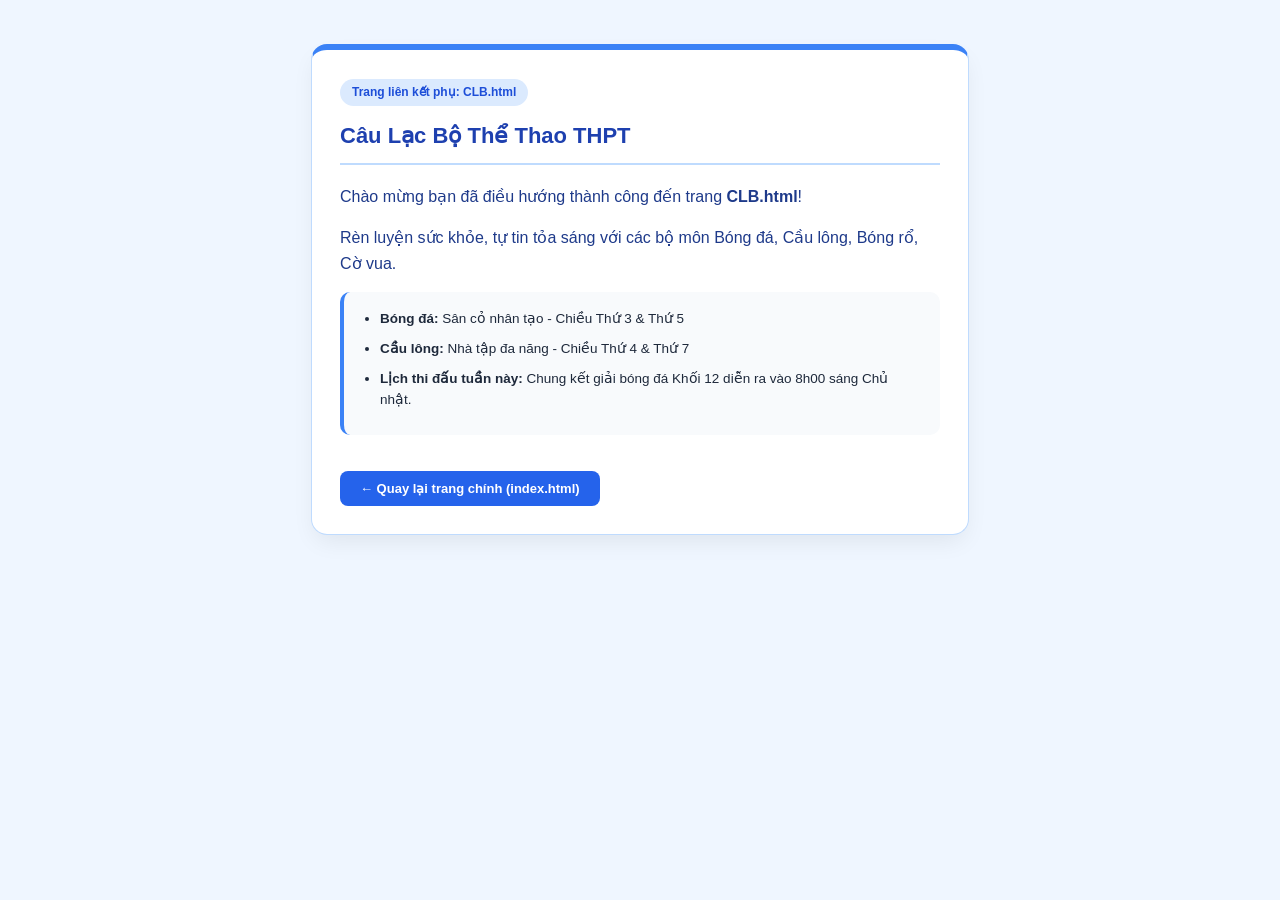
<file: public/clb.html>
<!DOCTYPE html>
<html lang="vi">
<head>
  <meta charset="UTF-8">
  <meta http-equiv="refresh" content="0; url=CLB.html">
  <title>CLB Thể Thao Học Đường</title>
</head>
<body>
  <p>Đang chuyển hướng sang <a href="CLB.html">CLB.html</a>...</p>
</body>
</html>
</file>
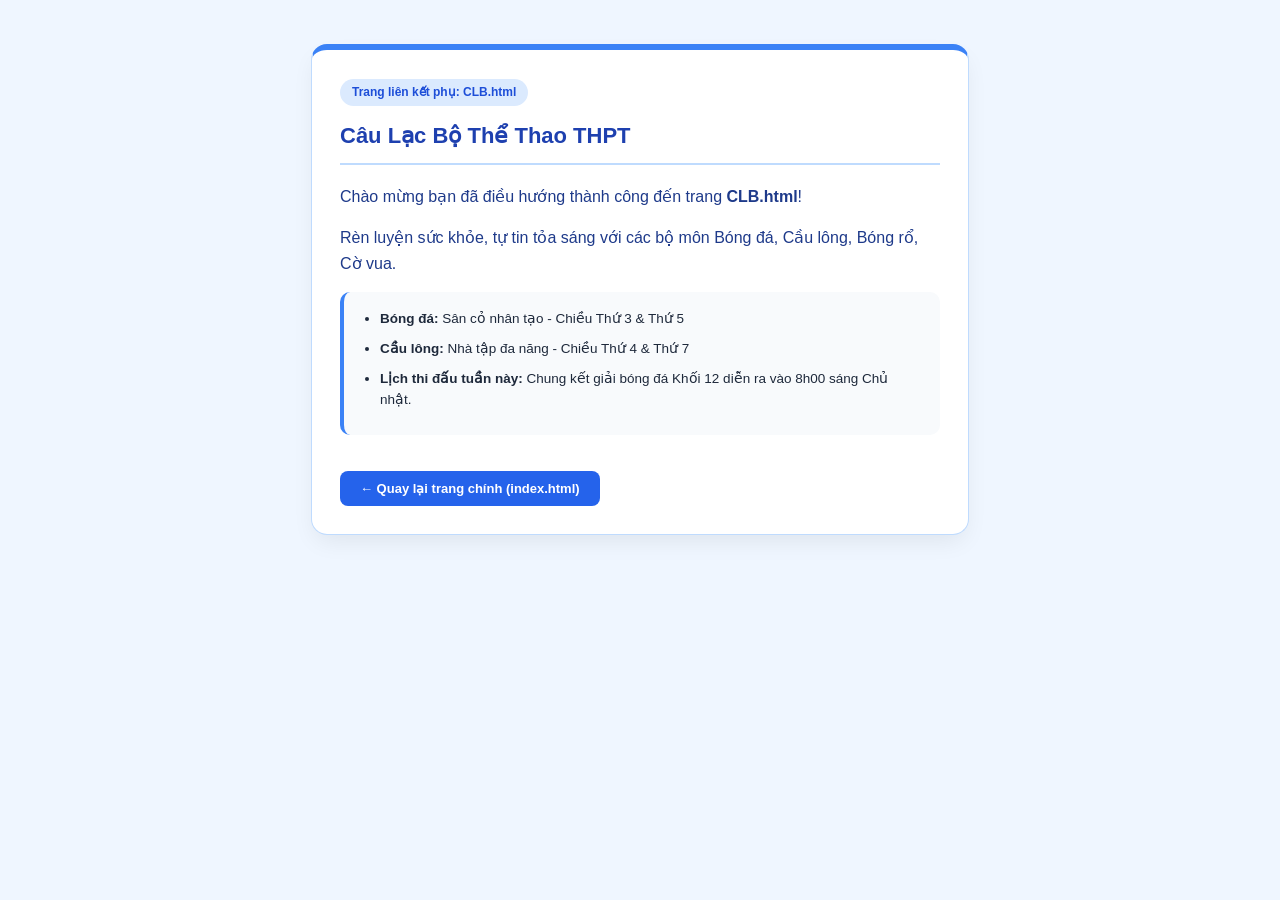
<file: public/CLB.html>
<!DOCTYPE html>
<html lang="vi">
<head>
  <meta charset="UTF-8">
  <meta name="viewport" content="width=device-width, initial-scale=1.0">
  <title>CLB Thể Thao Học Đường - Tin học 12</title>
  <style>
    body {
      font-family: -apple-system, BlinkMacSystemFont, "Segoe UI", Roboto, Arial, sans-serif;
      padding: 24px;
      background: #eff6ff;
      color: #1e3a8a;
      line-height: 1.6;
      margin: 0;
    }
    .card {
      background: #ffffff;
      border-radius: 16px;
      padding: 28px;
      box-shadow: 0 10px 25px -5px rgba(0, 0, 0, 0.08);
      border: 1px solid #bfdbfe;
      max-width: 600px;
      margin: 20px auto;
      border-top: 6px solid #3b82f6;
    }
    .badge {
      display: inline-block;
      background: #dbeafe;
      color: #1d4ed8;
      font-size: 12px;
      font-weight: 700;
      padding: 4px 12px;
      border-radius: 9999px;
      margin-bottom: 12px;
    }
    h2 {
      margin-top: 0;
      color: #1e40af;
      border-bottom: 2px solid #bfdbfe;
      padding-bottom: 10px;
      font-size: 22px;
    }
    ul {
      background: #f8fafc;
      padding: 16px 20px 16px 36px;
      border-radius: 10px;
      border-left: 4px solid #3b82f6;
      margin: 16px 0;
    }
    li {
      margin-bottom: 8px;
      color: #1e293b;
      font-size: 13.5px;
    }
    .back-btn {
      display: inline-flex;
      align-items: center;
      gap: 6px;
      margin-top: 20px;
      background: #2563eb;
      color: #ffffff;
      text-decoration: none;
      font-weight: 600;
      padding: 10px 20px;
      border-radius: 8px;
      cursor: pointer;
      border: none;
      font-size: 13px;
      transition: background 0.2s;
    }
    .back-btn:hover {
      background: #1d4ed8;
    }
  </style>
</head>
<body>
  <div class="card">
    <span class="badge">Trang liên kết phụ: CLB.html</span>
    <h2>Câu Lạc Bộ Thể Thao THPT</h2>
    <p>Chào mừng bạn đã điều hướng thành công đến trang <strong>CLB.html</strong>!</p>
    <p>Rèn luyện sức khỏe, tự tin tỏa sáng với các bộ môn Bóng đá, Cầu lông, Bóng rổ, Cờ vua.</p>
    <ul>
      <li><strong>Bóng đá:</strong> Sân cỏ nhân tạo - Chiều Thứ 3 &amp; Thứ 5</li>
      <li><strong>Cầu lông:</strong> Nhà tập đa năng - Chiều Thứ 4 &amp; Thứ 7</li>
      <li><strong>Lịch thi đấu tuần này:</strong> Chung kết giải bóng đá Khối 12 diễn ra vào 8h00 sáng Chủ nhật.</li>
    </ul>
    <button class="back-btn" onclick="if (window.parent && window.parent !== window) { window.parent.postMessage({ type: 'RESTORE_MAIN_PAGE' }, '*'); } else { window.history.back(); }">&larr; Quay lại trang chính (index.html)</button>
  </div>
</body>
</html>
</file>
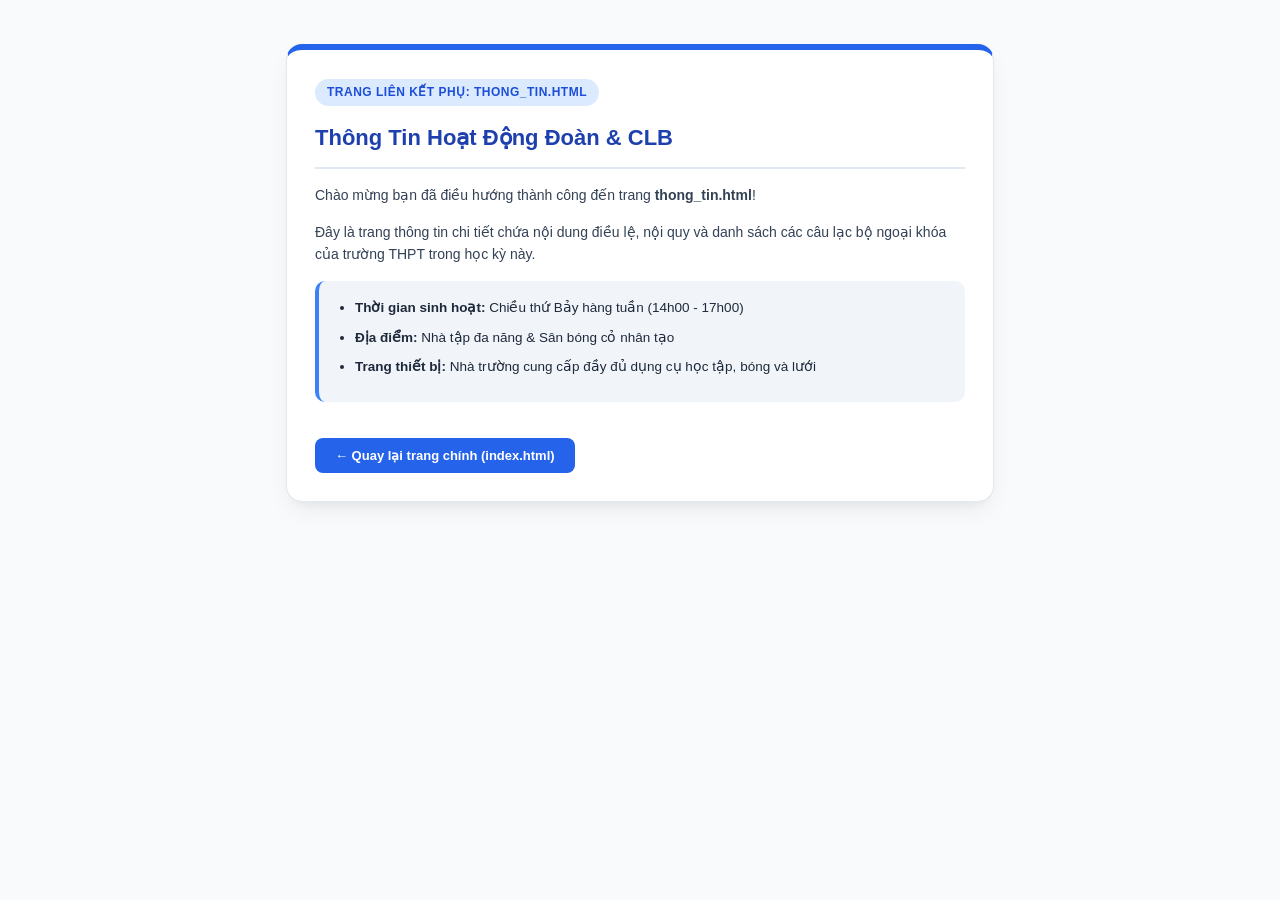
<file: public/thong_tin.html>
<!DOCTYPE html>
<html lang="vi">
<head>
  <meta charset="UTF-8">
  <meta name="viewport" content="width=device-width, initial-scale=1.0">
  <title>Thông tin chi tiết - Tin học 12</title>
  <style>
    body {
      font-family: -apple-system, BlinkMacSystemFont, "Segoe UI", Roboto, Arial, sans-serif;
      margin: 0;
      padding: 24px;
      background: #f8fafc;
      color: #0f172a;
      line-height: 1.6;
    }
    .card {
      background: white;
      border-radius: 16px;
      padding: 28px;
      box-shadow: 0 10px 25px -5px rgba(0, 0, 0, 0.08), 0 8px 10px -6px rgba(0, 0, 0, 0.04);
      max-width: 650px;
      margin: 20px auto;
      border: 1px solid #e2e8f0;
      border-top: 6px solid #2563eb;
    }
    .badge {
      display: inline-block;
      background: #dbeafe;
      color: #1d4ed8;
      font-size: 12px;
      font-weight: 700;
      padding: 4px 12px;
      border-radius: 9999px;
      margin-bottom: 14px;
      text-transform: uppercase;
      letter-spacing: 0.5px;
    }
    h1 {
      color: #1e40af;
      margin-top: 0;
      font-size: 22px;
      border-bottom: 2px solid #e2e8f0;
      padding-bottom: 12px;
    }
    p {
      color: #334155;
      font-size: 14px;
    }
    ul {
      background: #f1f5f9;
      padding: 16px 20px 16px 36px;
      border-radius: 10px;
      border-left: 4px solid #3b82f6;
      margin: 16px 0;
    }
    li {
      margin-bottom: 8px;
      color: #1e293b;
      font-size: 13.5px;
    }
    .back-btn {
      display: inline-flex;
      align-items: center;
      gap: 8px;
      margin-top: 20px;
      background: #2563eb;
      color: #ffffff;
      text-decoration: none;
      font-weight: 600;
      padding: 10px 20px;
      border-radius: 8px;
      cursor: pointer;
      border: none;
      font-size: 13px;
      transition: background 0.2s, transform 0.1s;
    }
    .back-btn:hover {
      background: #1d4ed8;
      transform: translateY(-1px);
    }
  </style>
</head>
<body>
  <div class="card">
    <span class="badge">Trang liên kết phụ: thong_tin.html</span>
    <h1>Thông Tin Hoạt Động Đoàn &amp; CLB</h1>
    <p>Chào mừng bạn đã điều hướng thành công đến trang <strong>thong_tin.html</strong>!</p>
    <p>Đây là trang thông tin chi tiết chứa nội dung điều lệ, nội quy và danh sách các câu lạc bộ ngoại khóa của trường THPT trong học kỳ này.</p>
    <ul>
      <li><strong>Thời gian sinh hoạt:</strong> Chiều thứ Bảy hàng tuần (14h00 - 17h00)</li>
      <li><strong>Địa điểm:</strong> Nhà tập đa năng &amp; Sân bóng cỏ nhân tạo</li>
      <li><strong>Trang thiết bị:</strong> Nhà trường cung cấp đầy đủ dụng cụ học tập, bóng và lưới</li>
    </ul>
    <button class="back-btn" onclick="if (window.parent && window.parent !== window) { window.parent.postMessage({ type: 'RESTORE_MAIN_PAGE' }, '*'); } else { window.history.back(); }">&larr; Quay lại trang chính (index.html)</button>
  </div>
</body>
</html>
</file>
